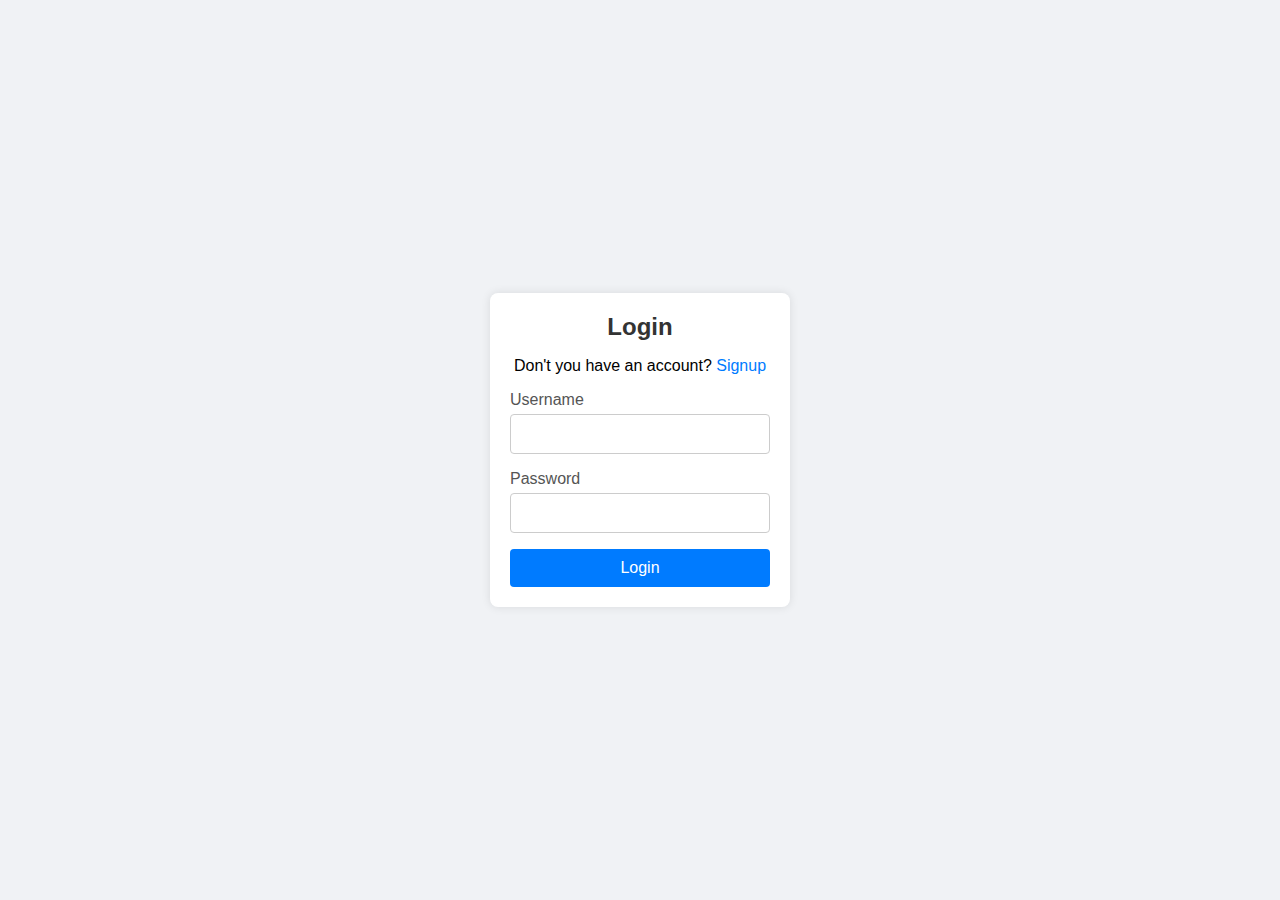
<file: src/main/webapp/index.html>
<!DOCTYPE html>
<html xmlns:th="http://www.thymeleaf.org"
      lang="it_IT">
<head>
    <meta charset="UTF-8">
    <meta name="viewport" content="width=device-width, initial-scale=1.0">
    <title>Login</title>
    <link rel="stylesheet" href="CSS/loginSignUpStyle.css">
</head>
<body>
<div class="container">
    <form action="./login" method="post" id="loginForm">
        <div class="login-container" id="loginContainer">
            <h2>Login</h2>
            <div class="signup-link">
                Don't you have an account? <a href="./signup.html">Signup</a>
            </div>
            <div class="error-message" id="loginErrorMessage" th:text="${errorMessage}"></div>
            <div class="input-group">
                <label for="loginUsername">Username</label>
                <input type="text" id="loginUsername" name="loginUsername" required>
            </div>
            <div class="input-group">
                <label for="loginPassword">Password</label>
                <input type="password" id="loginPassword" name="loginPassword" required>
            </div>
            <button id="submitLoginButton" type="submit" value="login">Login</button>
        </div>
    </form>
</div>
</body>
</html>
</file>
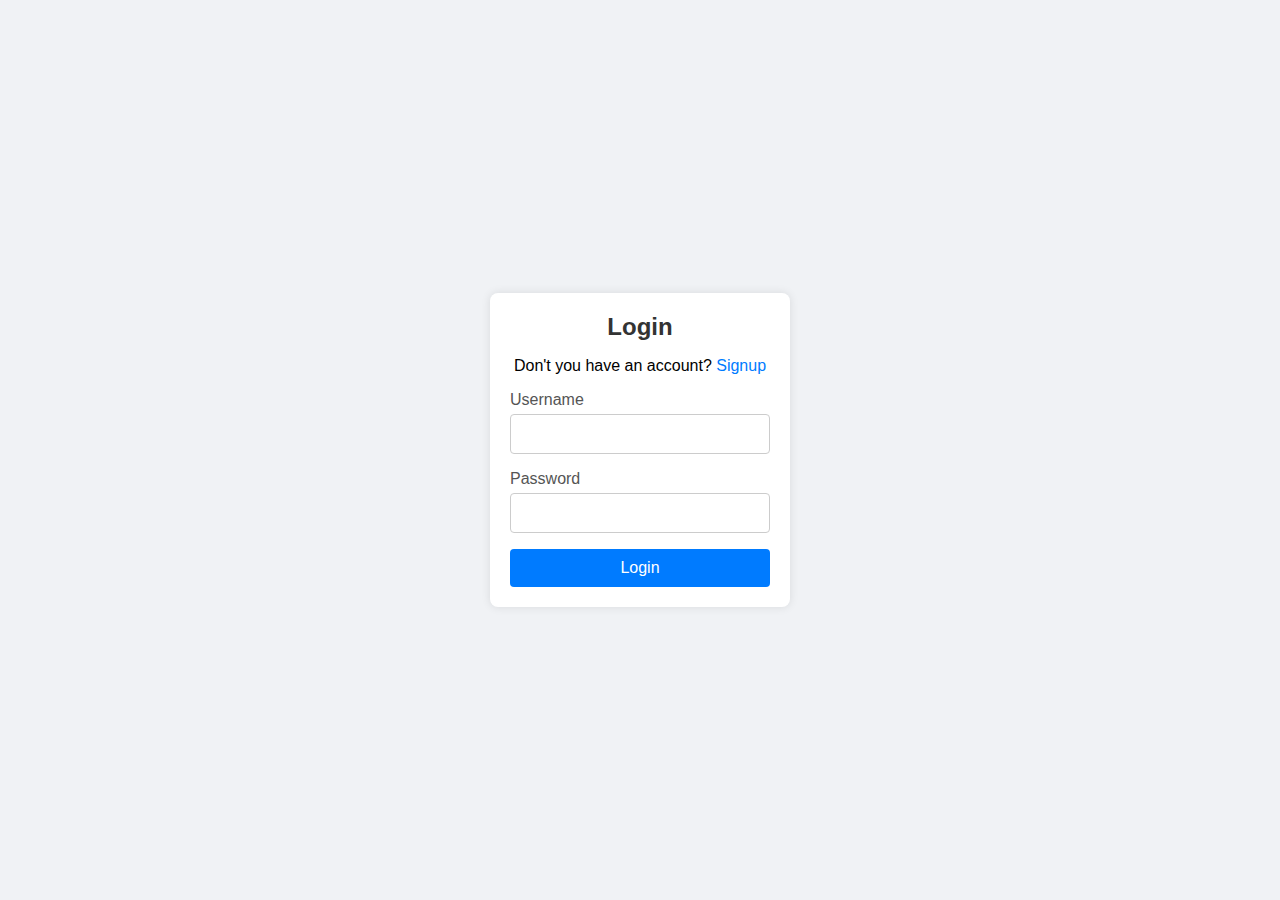
<file: src/main/webapp/WEB-INF/index.html>
<!DOCTYPE html>
<html xmlns:th="http://www.thymeleaf.org"
      lang="it_IT">
<head>
    <meta charset="UTF-8">
    <meta name="viewport" content="width=device-width, initial-scale=1.0">
    <title>Login</title>
    <link rel="stylesheet" href="../CSS/loginSignUpStyle.css" th:href="@{/CSS/loginSignUpStyle.css}">
</head>
<body>
<div class="container">
    <form action="./login" method="post" id="loginForm">
        <div class="login-container" id="loginContainer">
            <h2>Login</h2>
            <div class="signup-link">
                Don't you have an account? <a href="./signup.html">Signup</a>
            </div>
            <div class="error-message" id="loginErrorMessage" th:text="${errorMessage}"></div>
            <div class="input-group">
                <label for="loginUsername">Username</label>
                <input type="text" id="loginUsername" name="loginUsername" required>
            </div>
            <div class="input-group">
                <label for="loginPassword">Password</label>
                <input type="password" id="loginPassword" name="loginPassword" required>
            </div>
            <button id="submitLoginButton" type="submit" value="login">Login</button>
        </div>
    </form>
</div>
</body>
</html>
</file>
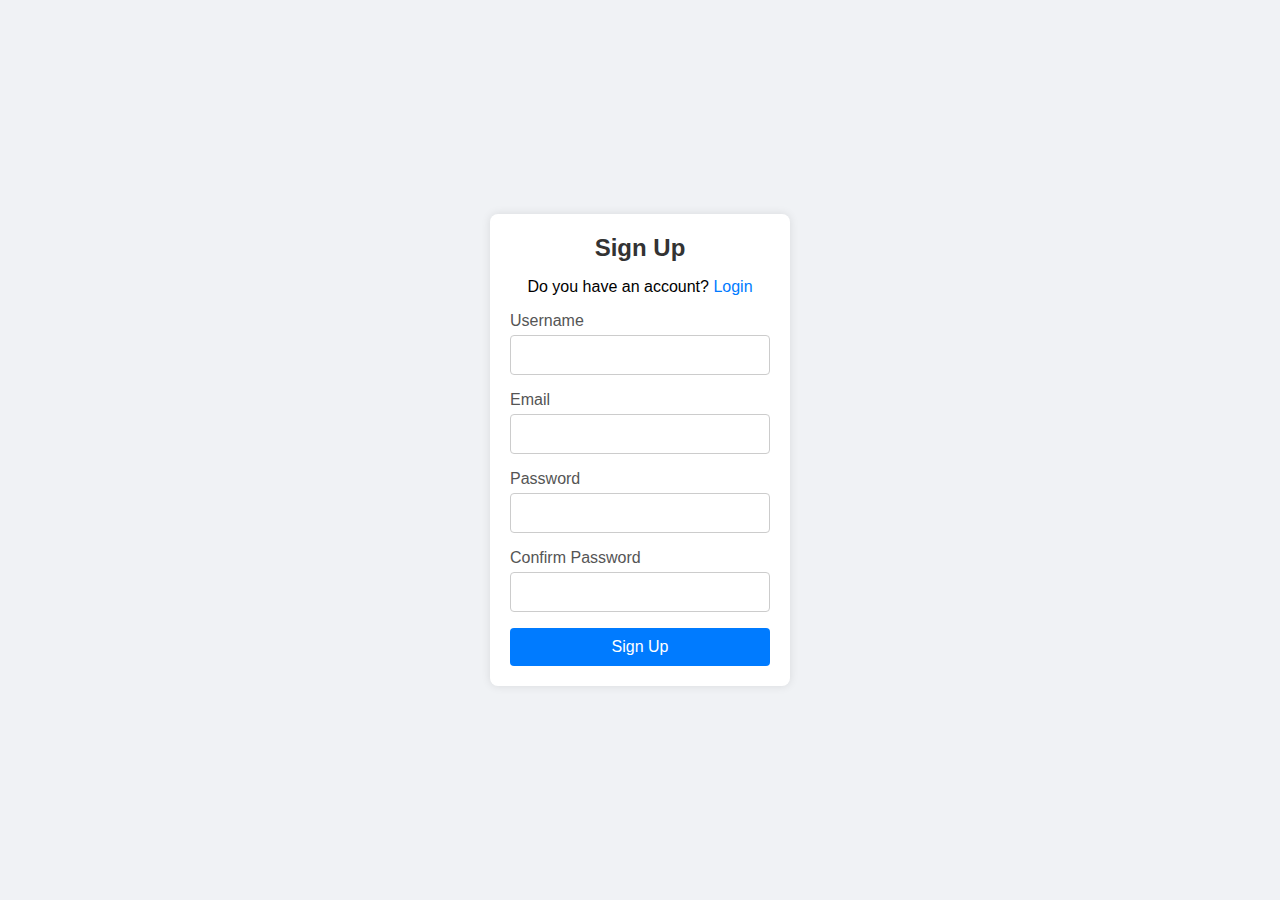
<file: src/main/webapp/signup.html>
<!DOCTYPE html>
<html xmlns:th="http://www.thymeleaf.org"
                     lang="it_IT">
<head>
    <meta charset="UTF-8">
    <meta name="viewport" content="width=device-width, initial-scale=1.0">
    <title>Login</title>
    <link rel="stylesheet" href="CSS/loginSignUpStyle.css">
</head>
<body>
<div class="container">
    <form action="./signup" method="post" id="signUpForm">
        <div class="signup-container" id="signUpContainer">
            <h2>Sign Up</h2>
            <div class="login-link">
                Do you have an account? <a href="./">Login</a>
            </div>
            <div class="error-message" id="signUpErrorMessage" th:text="${errorMessage}"></div>
            <div class="input-group">
                <label for="username">Username</label>
                <input type="text" id="username" name="username" required>
            </div>
            <div class="input-group">
                <label for="email">Email</label>
                <input type="email" id="email" name="email" required>
            </div>
            <div class="input-group">
                <label for="password">Password</label>
                <input type="password" id="password" name="password" required>
            </div>
            <div class="input-group">
                <label for="confirmPassword">Confirm Password</label>
                <input type="password" id="confirmPassword" name="confirmPassword" required>
            </div>
            <button id="submitSignUpButton" type="submit" value="signUp">Sign Up</button>
        </div>
    </form>
</div>
</body>
</html>
</file>
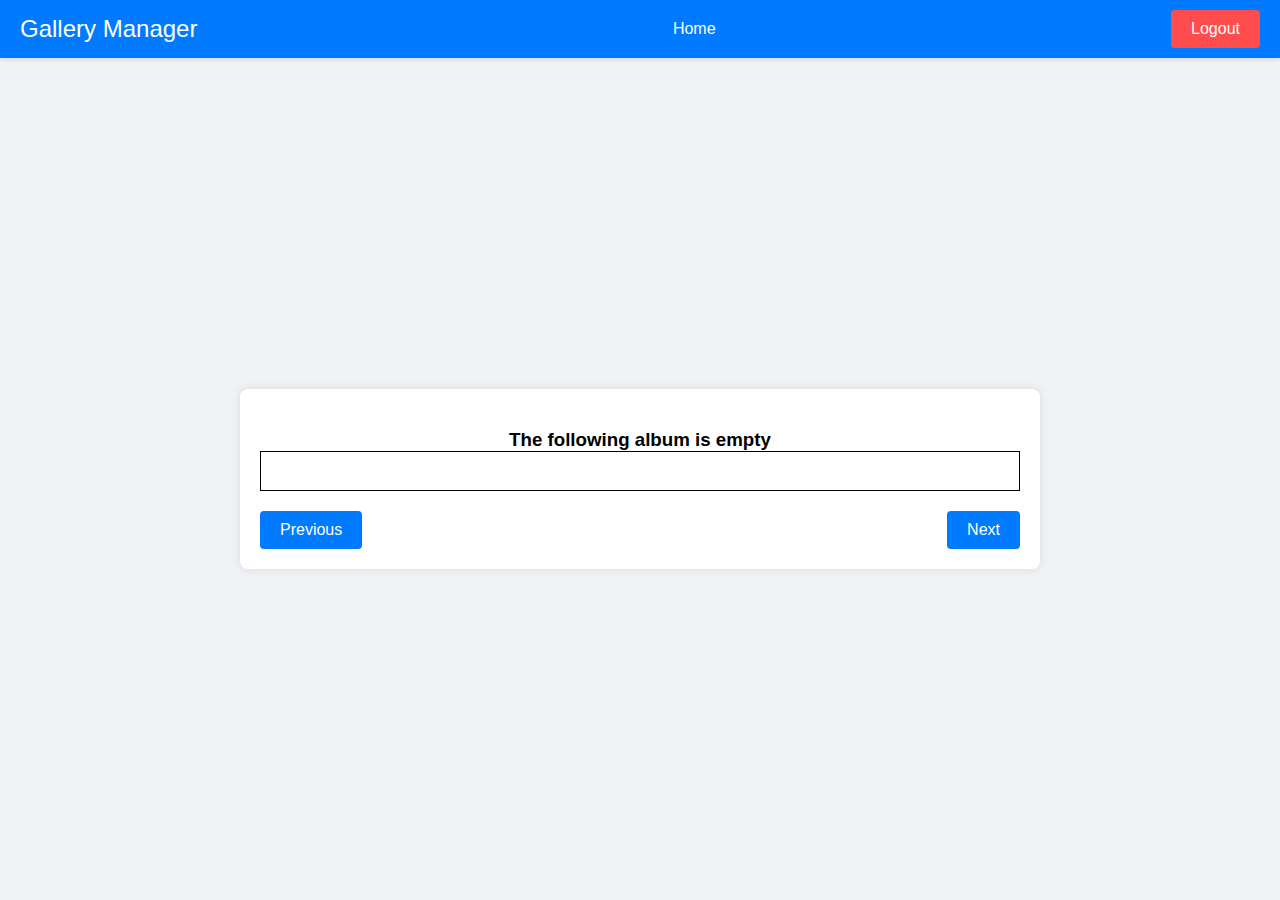
<file: src/main/webapp/WEB-INF/album.html>
<!DOCTYPE html>
<html lang="en">
<head>
  <meta charset="UTF-8">
  <meta name="viewport" content="width=device-width, initial-scale=1.0">
  <title>Album Page</title>
  <link rel="stylesheet" href="../CSS/albumStyle.css" th:href="@{/CSS/albumStyle.css}">
</head>
<body>
<nav class="navbar">
  <div class="navbar-title" >Gallery Manager</div>
  <div class="navbar-links" id="navBar">
    <a href="./home">Home</a>
  </div>
  <button class="logout-button"><a href="./logout">Logout</a></button>
</nav>
<div class="content">
  <div class="album-container">
    <h2 id="albumTitle" th:text="${albumPage.title}"></h2>
    <h3 th:if="${emptyAlbum}">The following album is empty</h3>
    <table class="album-table" th:if="!${emptyAlbum}">
      <tr id="currentPageRow">
        <td th:each="image : ${albumPage.imageList}">
          <a th:href="'./image?imageId='+${image.id}+'&albumId='+${albumPage.id}" th:if="${image} != null">
            <img th:src="${image.base64Image}" th:alt="${image.id}"/>
            <h5 th:text="${image.title}"></h5>
          </a>
        </td>
      </tr>
    </table>
    <div class="album-buttons" th:if="!${emptyAlbum}">
      <button class="prev-button" id="previous" th:if="${albumPage.currentPage} != 0">
        <a th:href="'./album?albumId='+${albumPage.id}+'&albumPage='+(${albumPage.currentPage}-1)">Previous</a>
      </button>
      <button class="next-button" id="next" th:if="${albumPage.currentPage} +1 < ${albumPage.numberOfPages}">
        <a th:href="'./album?albumId='+${albumPage.id}+'&albumPage='+(${albumPage.currentPage}+1)">Next</a>
      </button>
    </div>
  </div>
</div>
</body>
</html>
</file>
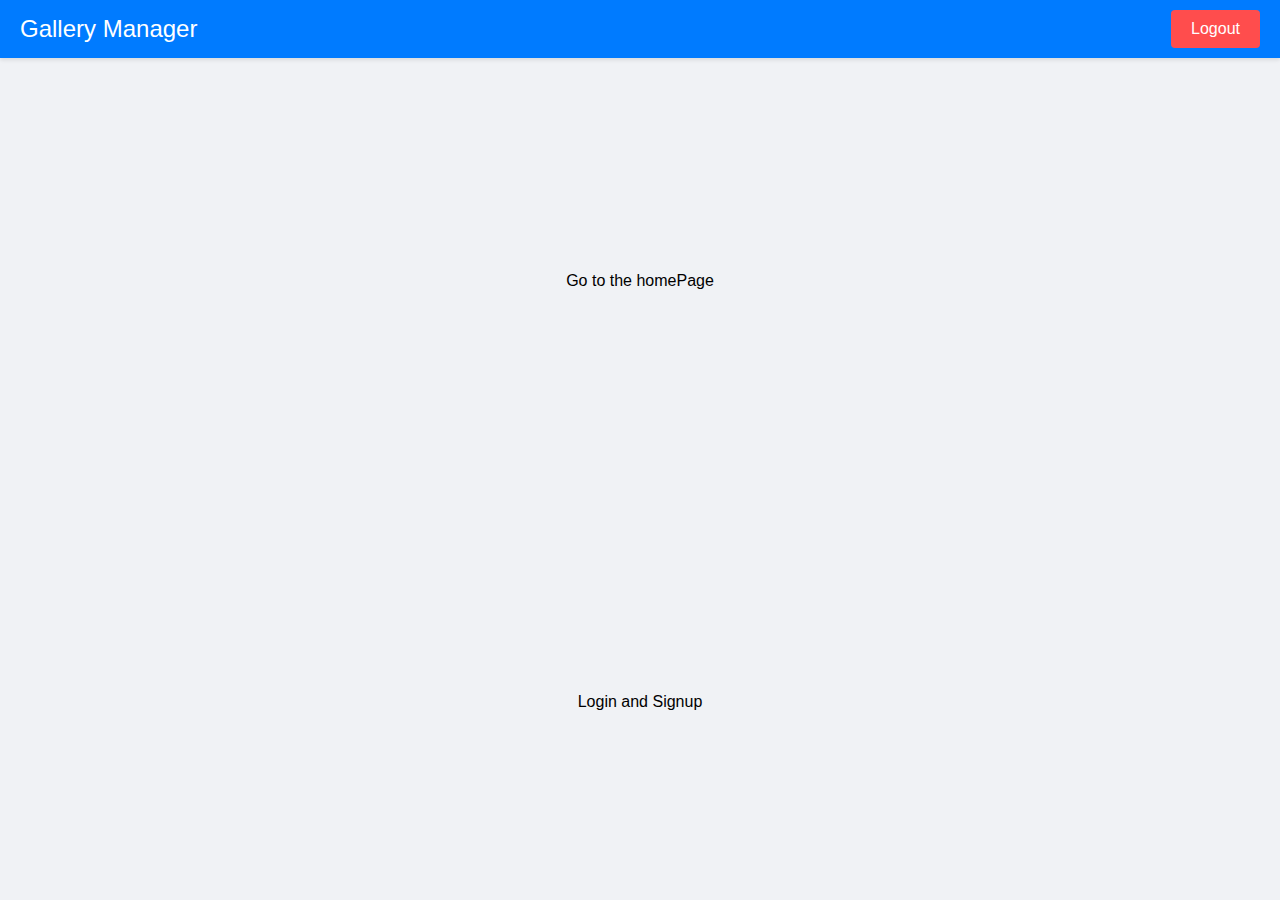
<file: src/main/webapp/WEB-INF/errorPage.html>
<!DOCTYPE html>
<html xmlns:th="http://www.thymeleaf.org"
      lang="it_IT">
<head>
    <meta charset="UTF-8">
    <meta name="viewport" content="width=device-width, initial-scale=1.0">
    <title>Home Page</title>
    <link rel="stylesheet" href="../CSS/homeStyle.css" th:href="@{/CSS/homeStyle.css}">
</head>
<body>
<nav class="navbar">
    <div class="navbar-title">Gallery Manager</div>
    <button class="logout-button" th:if="${errorMessage}"><a href="./logout">Logout</a></button>
</nav>
<div class="content" th:if="${errorMessage}">
    <h1 style="margin-bottom: 1.5rem;" th:text="${errorMessage}"></h1>
    <a th:href="'./home'">Go to the homePage</a>
</div>
<div class="content" th:if="${errorNotLoggedIn}">
    <h1 style="margin-bottom: 1.5rem;" th:text="${errorNotLoggedIn}"></h1>
    <a th:href="'./'">Login and Signup</a>
</div>
</body>
</html>
</file>
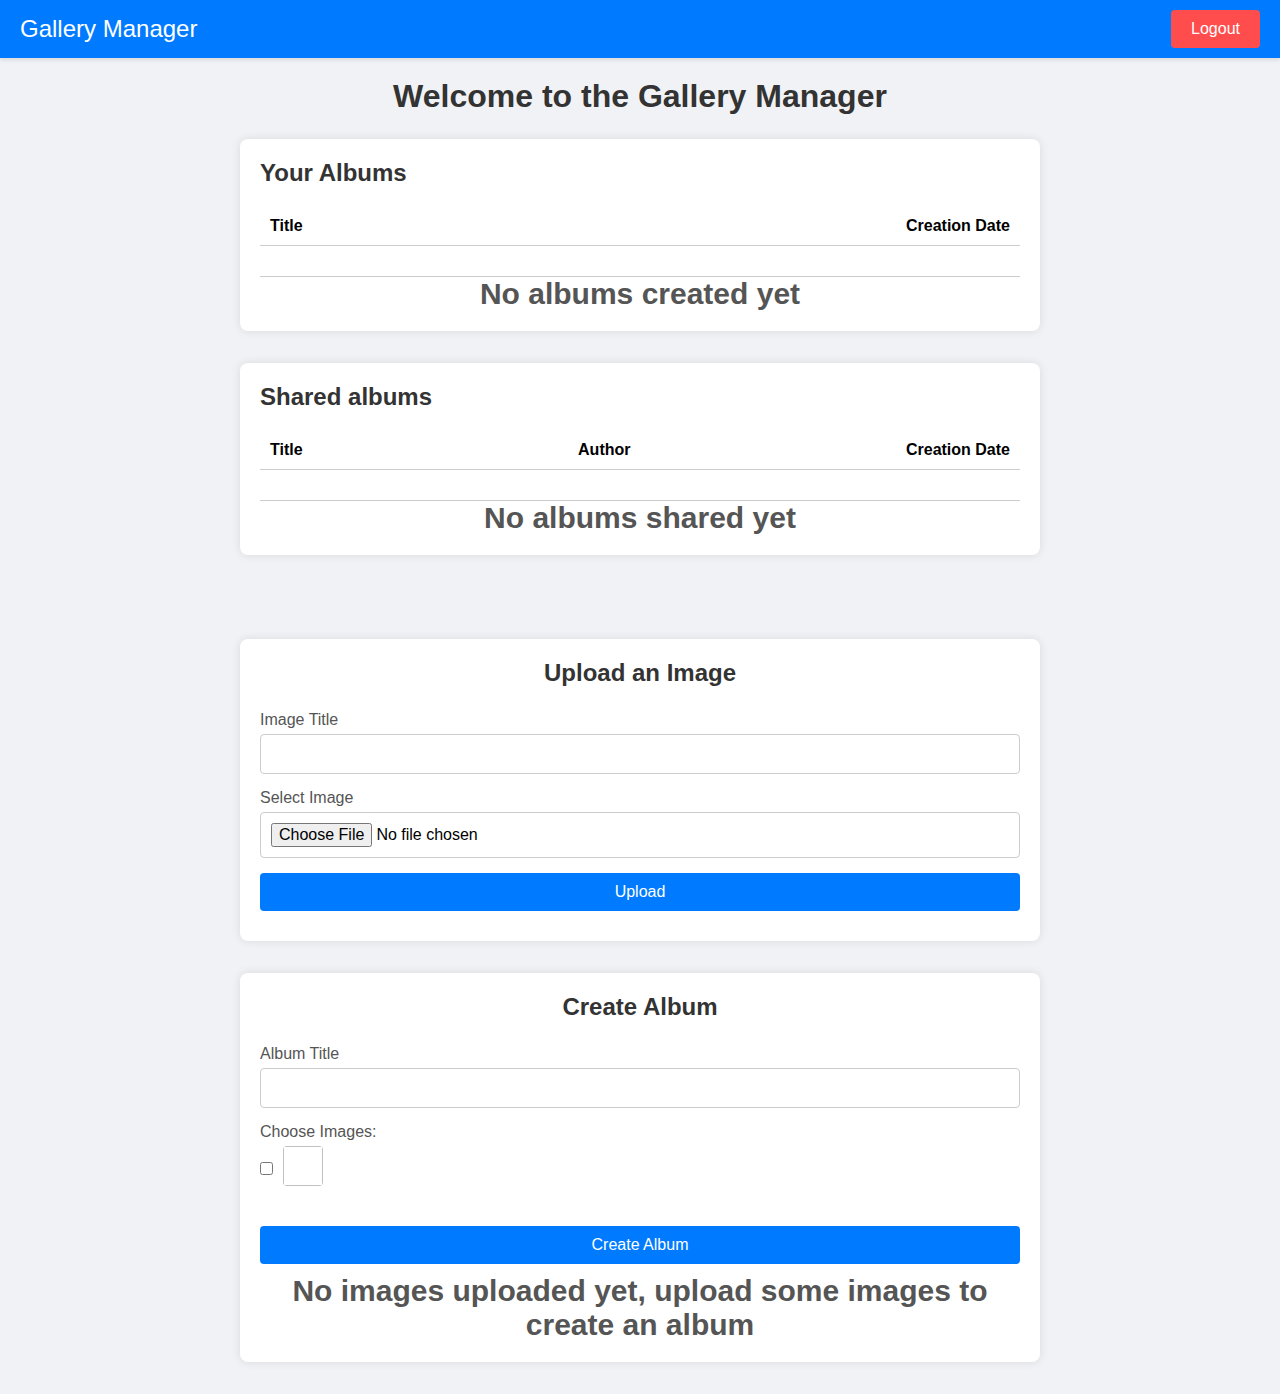
<file: src/main/webapp/WEB-INF/home.html>
<!DOCTYPE html>
<html xmlns:th="http://www.thymeleaf.org"
      lang="it_IT">
<head>
    <meta charset="UTF-8">
    <meta name="viewport" content="width=device-width, initial-scale=1.0">
    <title>Home Page</title>
    <link rel="stylesheet" href="../CSS/homeStyle.css" th:href="@{/CSS/homeStyle.css}">
</head>
<body>
<nav class="navbar">
    <div class="navbar-title">Gallery Manager</div>
    <button class="logout-button"><a href="./logout">Logout</a></button>
</nav>
<div class="content">
    <h1 style="margin-bottom: 1.5rem;">Welcome to the Gallery Manager</h1>
    <div id="userAlbums" class="list-container">
        <h2>Your Albums</h2>
        <div th:if="${userAlbums.size()} > 0">
            <div class="list-item">
                <div class="item-header">
                    Title
                </div>
                <div class="item-header">
                    Creation Date
                </div>
            </div>
            <div class="list-item" th:each="album : ${userAlbums}">
                <div class="item-title">
                    <a th:href="'./album?albumId='+${album.id}" th:text="${album.title}"></a>
                </div>
                <div class="item-date" th:text="${album.creationDate}"></div>
            </div>
        </div>
        <p th:if="${userAlbums.size()} == 0">No albums created yet</p>
    </div>
    <div id="otherAlbums" class="list-container">
        <h2>Shared albums</h2>
        <div th:if="${sharedAlbums.size()} > 0">
            <div class="list-item">
                <div class="item-header">
                    Title
                </div>
                <div class="item-header">
                    Author
                </div>
                <div class="item-header">
                    Creation Date
                </div>
            </div>
            <div class="list-item" th:each="album : ${sharedAlbums}">
                <div class="item-title">
                    <a th:href="'./album?albumId='+${album.id}" th:text="${album.title}"></a>
                </div>
                <div class="item-author" th:text="${album.authorUsername}"></div>
                <div class="item-date" th:text="${album.creationDate}"></div>
            </div>
        </div>
        <p th:if="${sharedAlbums.size()} == 0">No albums shared yet</p>
    </div>
</div>
<div class="upload-create-container">
    <div class="upload-container" id="uploadContainer">
        <div class="container-header">
            <h2 class="container-title">Upload an Image</h2>
            <div class="error-message" id="uploadImageErrorMessage"></div>
        </div>
        <div class="error-message" id="imageUploadError" th:text="${uploadImageError}"></div>
        <form id="image_upload" action="./image" method="post" enctype="multipart/form-data">
            <div class="input-group">
                <label for="title">Image Title</label>
                <input type="text" id="title" name="imageTitle">
            </div>
            <div class="input-group">
                <label for="image">Select Image</label>
                <input type="file" id="image" name="image" accept=".jpg, .jpeg" required>
            </div>
            <button type="submit" id="uploadImageButton">Upload</button>
        </form>
    </div>
    <div class="gallery-container" id="galleryContainer">
        <div class="container-header">
            <h2 class="container-title">Create Album</h2>
            <div class="error-message" id="createAlbumErrorMessage"></div>
        </div>
        <form id="createAlbumForm" action="./album" method="post" th:if="${userImageList.size()} > 0">
            <div class="error-message" id="createAlbumImagesErrorMessage"></div>
            <div class="input-group">
                <label for="gallery_title">Album Title</label>
                <input type="text" id="gallery_title" name="albumTitle" required>
            </div>
            <div class="input-group">
                <label>Choose Images:</label>
                <ul class="checkbox-list" id="imageCheckboxList">
                    <li th:each="image, index : ${userImageList}">
                        <input type="checkbox" th:name="'image-'+(${index}+1)" th:value="${image.id}"
                               th:id="'image-'+(${index}+1)">
                        <span>
                            <label th:for="'image-'+(${index}+1)">
                                <img th:src="${image.base64Image}" th:alt="${image.title}"/>
                            </label>
                            <p th:text="${image.title}"></p>
                        </span>
                    </li>
                </ul>
            </div>
            <button id="createGalleryButton" type="submit">Create Album</button>
        </form>
        <p th:if="${userImageList.size()} == 0" class="no-images">No images uploaded yet, upload some images to create an album</p>
    </div>
</div>
</body>
</html>
</file>
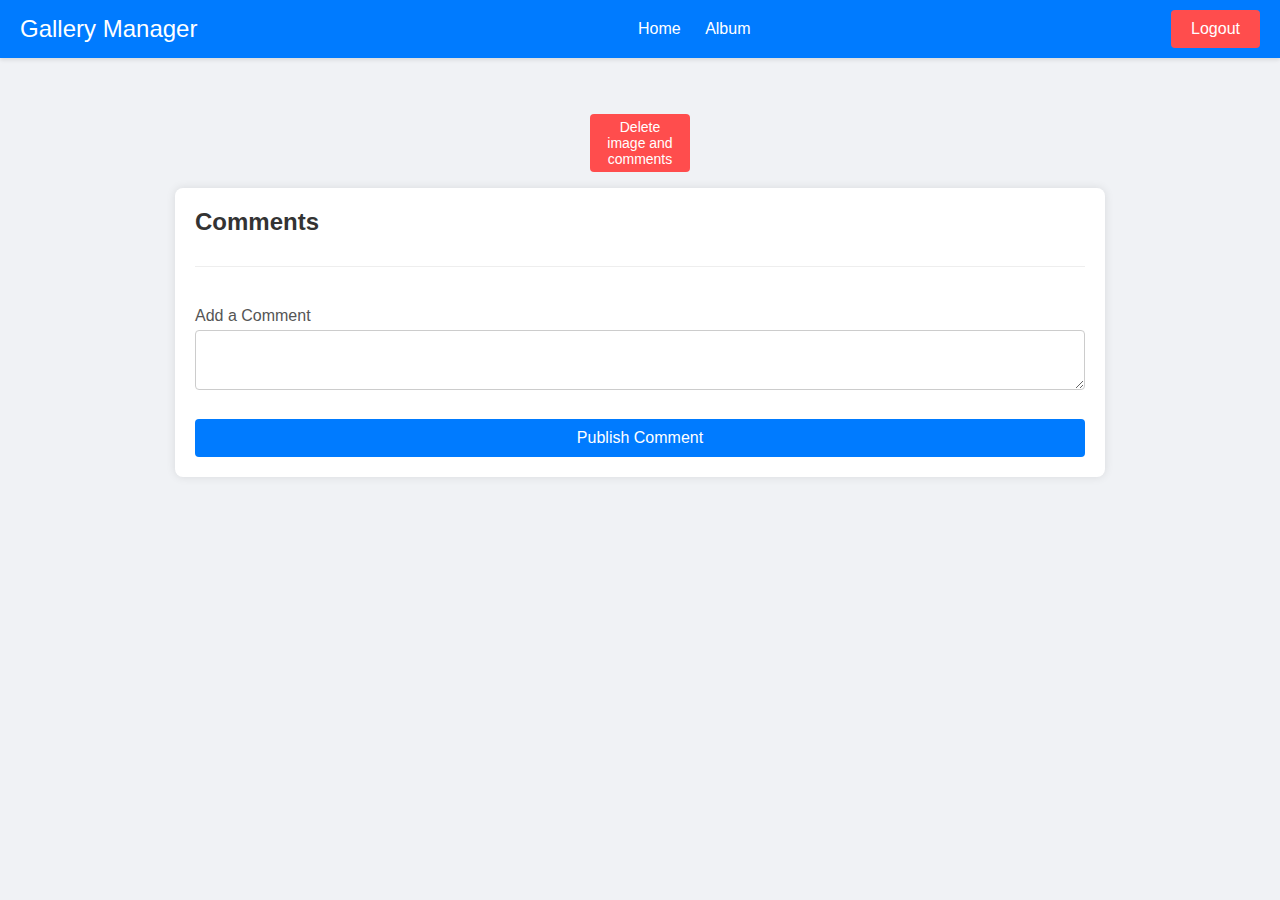
<file: src/main/webapp/WEB-INF/image.html>
<!DOCTYPE html>
<html lang="en">
<head>
    <meta charset="UTF-8">
    <meta name="viewport" content="width=device-width, initial-scale=1.0">
    <title>Image Page</title>
    <link rel="stylesheet" href="../CSS/imageStyle.css" th:href="@{/CSS/imageStyle.css}">
</head>
<body>
<nav class="navbar">
    <div class="navbar-title" >Gallery Manager</div>
    <div class="navbar-links" id="navBar">
        <a href="./home">Home</a>
        <a th:if="${albumId}" th:href="'./album?albumId='+${albumId}">Album</a>
    </div>
    <button class="logout-button" onclick="window.location.href='./logout'">Logout</button>
</nav>
<div class="content">
    <div id="imageContainer">
        <h2 id="imageTitle" th:text="${image.title}"></h2>
        <img th:src="${image.base64Image}" th:alt="${image.title}">
        <form action="delete-image" method="post" th:if="${image.authorId == userId}">
            <input class="hidden" type="text" th:value="${image.id}" name="imageId">
            <button class="delete-button" type="submit">
                Delete image and comments
            </button>
        </form>
    </div>
    <div id="commentContainer">
        <h2>Comments</h2>
        <ul class="comment-list" id="commentList">
            <li th:each="comment : ${commentList}" class="comment-item">
                <div class="comment-author" th:text="${comment.authorUsername}">
                </div>
                <div class="commentDate" th:text="${comment.commentDate}">
                </div>
                <div class="comment-text" th:text="${comment.commentText}"></div>
            </li>
        </ul>
        <form id="commentForm" th:action="'./comment?imageId='+${image.id}+(${albumId} ? '&albumId='+${albumId} : '')" method="post">
            <div class="input-group">
                <label for="commentText">Add a Comment</label>
                <textarea id="commentText" name="commentText" required></textarea>
            </div>
            <button type="submit" id="postCommentButton">Publish Comment</button>
        </form>
    </div>
</div>
</body>
</html>
</file>
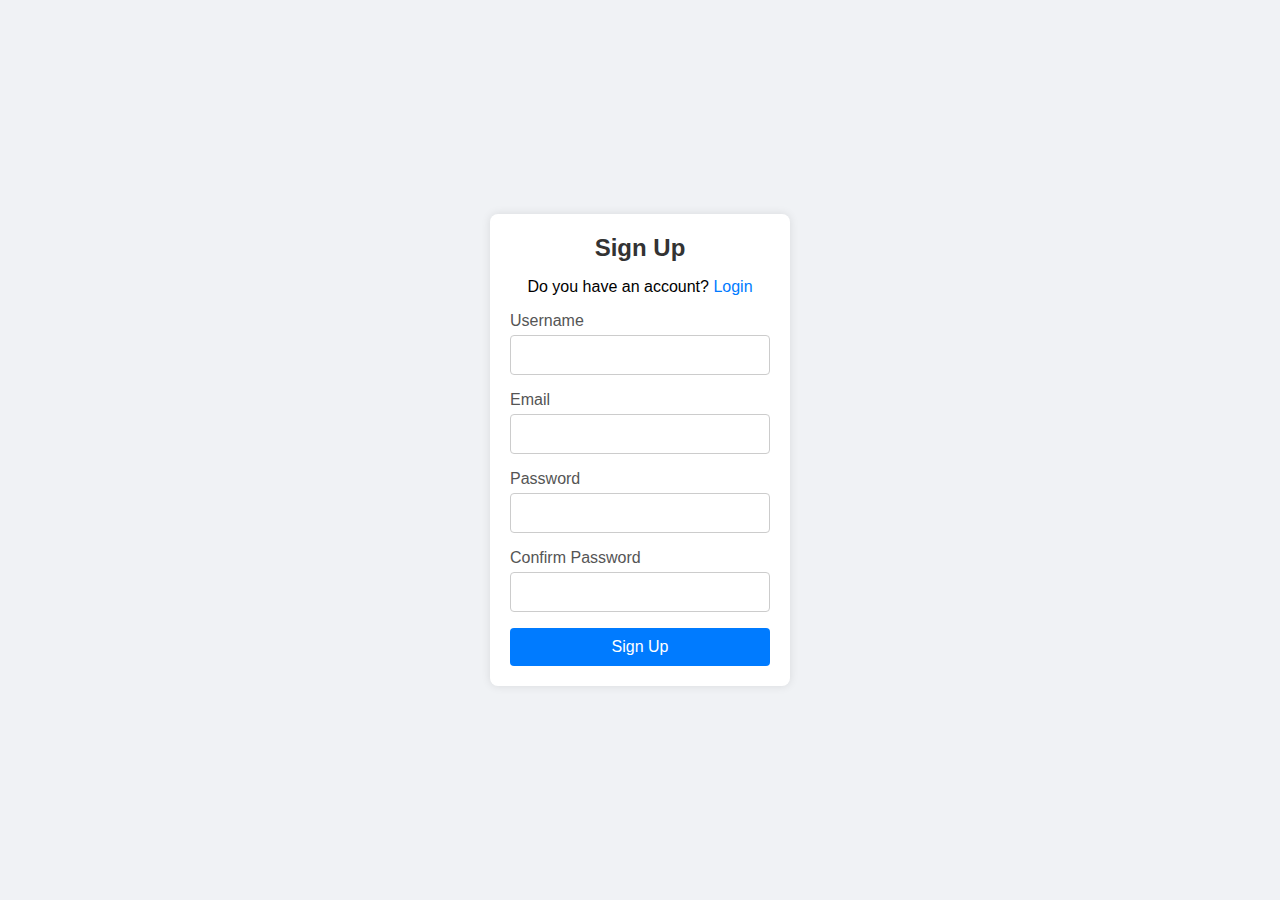
<file: src/main/webapp/WEB-INF/signup.html>
<!DOCTYPE html>
<html xmlns:th="http://www.thymeleaf.org"
                     lang="it_IT">
<head>
    <meta charset="UTF-8">
    <meta name="viewport" content="width=device-width, initial-scale=1.0">
    <title>Login</title>
    <link rel="stylesheet" href="../CSS/loginSignUpStyle.css" th:href="@{/CSS/loginSignUpStyle.css}">
</head>
<body>
<div class="container">
    <form action="./signup" method="post" id="signUpForm">
        <div class="signup-container" id="signUpContainer">
            <h2>Sign Up</h2>
            <div class="login-link">
                Do you have an account? <a href="./">Login</a>
            </div>
            <div class="error-message" id="signUpErrorMessage" th:text="${errorMessage}"></div>
            <div class="input-group">
                <label for="username">Username</label>
                <input type="text" id="username" name="username" required>
            </div>
            <div class="input-group">
                <label for="email">Email</label>
                <input type="email" id="email" name="email" required>
            </div>
            <div class="input-group">
                <label for="password">Password</label>
                <input type="password" id="password" name="password" required>
            </div>
            <div class="input-group">
                <label for="confirmPassword">Confirm Password</label>
                <input type="password" id="confirmPassword" name="confirmPassword" required>
            </div>
            <button id="submitSignUpButton" type="submit" value="signUp">Sign Up</button>
        </div>
    </form>
</div>
</body>
</html>
</file>
<file: src/main/webapp/CSS/loginSignUpStyle.css>
* {
    margin: 0;
    padding: 0;
    box-sizing: border-box;
}

body {
    font-family: Arial, sans-serif;
    background-color: #f0f2f5;
    display: flex;
    justify-content: center;
    align-items: center;
    height: 100vh;
}

.container {
    background-color: #fff;
    padding: 20px;
    border-radius: 8px;
    box-shadow: 0 0 10px rgba(0, 0, 0, 0.1);
    width: 300px;
}

.container h2 {
    text-align: center;
    margin-bottom: 1rem;
    color: #333;
}

.container .error-message {
    color: red;
    margin-bottom: 1rem;
    text-align: center;
}

.container .input-group {
    margin-bottom: 1rem;
}

.container .input-group label {
    display: block;
    margin-bottom: 5px;
    color: #555;
}

.container .input-group input {
    width: 100%;
    padding: 10px;
    border: 1px solid #ccc;
    border-radius: 4px;
    font-size: 16px;
}

button {
    width: 100%;
    padding: 10px;
    border: none;
    border-radius: 4px;
    background-color: #007bff;
    color: #fff;
    font-size: 16px;
    cursor: pointer;
}

button:hover {
    background-color: #0056b3;
}


.container  a{
    color: #007bff;
    text-decoration: none;
}

.container a:hover {
    text-decoration: underline;
    cursor: pointer;
}

.hidden {
    display: none;
}

.container .login-link, .container .signup-link {
    width: 100%;
    text-align: center;
    margin-bottom: 1rem;
}
</file>
